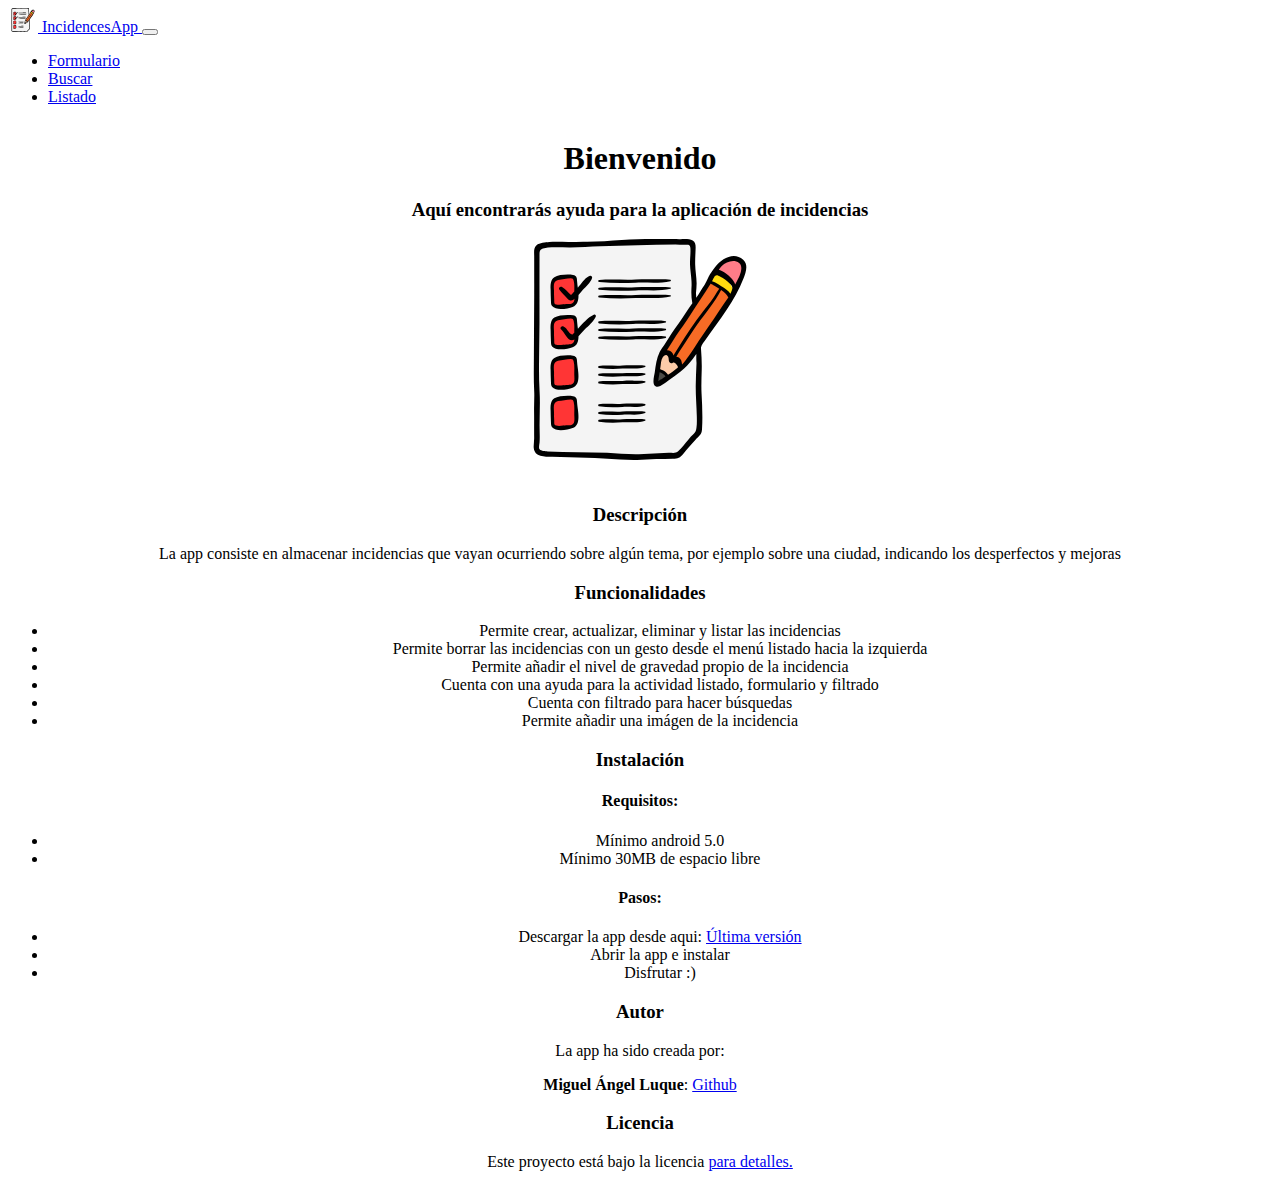
<file: docs/index.html>
<html>

<head>
    <!-- Required meta tags -->
    <meta charset="utf-8">
    <meta content="width=device-width, initial-scale=1" name="viewport">

    <!-- Bootstrap CSS -->
    <link crossorigin="anonymous"
          href="https://cdn.jsdelivr.net/npm/bootstrap@5.0.0-beta2/dist/css/bootstrap.min.css"
          integrity="sha384-BmbxuPwQa2lc/FVzBcNJ7UAyJxM6wuqIj61tLrc4wSX0szH/Ev+nYRRuWlolflfl"
          rel="stylesheet">

    <title>Ayuda IncidencesApp</title>
    <link href="./css/css.css" rel="stylesheet" type="text/css"/>
</head>

<body>
<nav class="navbar navbar-expand-lg navbar-dark bg-dark">
    <div class="container-fluid">
        <a class="navbar-brand" href="index.html">
            <img alt="" class="d-inline-block align-top" height="24" src="images/notas.svg"
                 width="30">
            IncidencesApp
        </a>
        <button aria-controls="navbarNav" aria-expanded="false" aria-label="Toggle navigation"
                class="navbar-toggler" data-bs-target="#navbarNav" data-bs-toggle="collapse"
                type="button">
            <span class="navbar-toggler-icon"></span>
        </button>
        <div class="collapse navbar-collapse" id="navbarNav">
            <ul class="navbar-nav">
                <li class="nav-item">
                    <a class="nav-link" href="form.html">Formulario</a>
                </li>
                <li class="nav-item">
                    <a class="nav-link" href="search.html">Buscar</a>
                </li>
                <li class="nav-item">
                    <a class="nav-link" href="list.html">Listado</a>
                </li>
            </ul>
        </div>
    </div>
</nav>
<h1 style="padding-top: 1%;">Bienvenido</h1>
<h3>Aquí encontrarás ayuda para la aplicación de incidencias</h3>
<img src="images/notas.svg"
     style="margin: auto; width: 25%;height: 25%; display: flex; justify-content: center;">

<h3 style="text-align: center; padding-top: 2%;">Descripción</h3>
<p>La app consiste en almacenar incidencias que vayan ocurriendo sobre algún tema, por ejemplo sobre
    una ciudad,
    indicando los desperfectos y mejoras</p>

<h3>Funcionalidades</h3>

<div class="list">
    <ul>
        <li>Permite crear, actualizar, eliminar y listar las incidencias</li>
        <li>Permite borrar las incidencias con un gesto desde el menú listado hacia la izquierda
        </li>
        <li>Permite añadir el nivel de gravedad propio de la incidencia</li>
        <li>Cuenta con una ayuda para la actividad listado, formulario y filtrado</li>
        <li>Cuenta con filtrado para hacer búsquedas</li>
        <li>Permite añadir una imágen de la incidencia</li>

    </ul>
</div>

<h3>Instalación</h3>
<h4>Requisitos:</h4>
<div class="list">
    <ul>
        <li>Mínimo android 5.0</li>
        <li>Mínimo 30MB de espacio libre</li>
    </ul>
</div>
<h4>Pasos:</h4>
<div class="list">
    <ul>
        <li>Descargar la app desde aqui: <a
                href="https://github.com/luquee21/Incidencias/releases/latest"> Última
            versión</a></li>
        <li>Abrir la app e instalar</li>
        <li>Disfrutar :)</li>
    </ul>
</div>
<h3>Autor</h3>
<p>La app ha sido creada por:</p>
<p><strong>Miguel Ángel Luque</strong>: <a href="https://github.com/luquee21/">Github</a></p>

<h3>Licencia</h3>
<p>Este proyecto está bajo la licencia <a
        href="https://github.com/luquee21/Incidencias/blob/master/License.md">
    para detalles.</p>


<script crossorigin="anonymous"
        integrity="sha384-b5kHyXgcpbZJO/tY9Ul7kGkf1S0CWuKcCD38l8YkeH8z8QjE0GmW1gYU5S9FOnJ0"
        src="https://cdn.jsdelivr.net/npm/bootstrap@5.0.0-beta2/dist/js/bootstrap.bundle.min.js"></script>
</body>


</html>
</file>
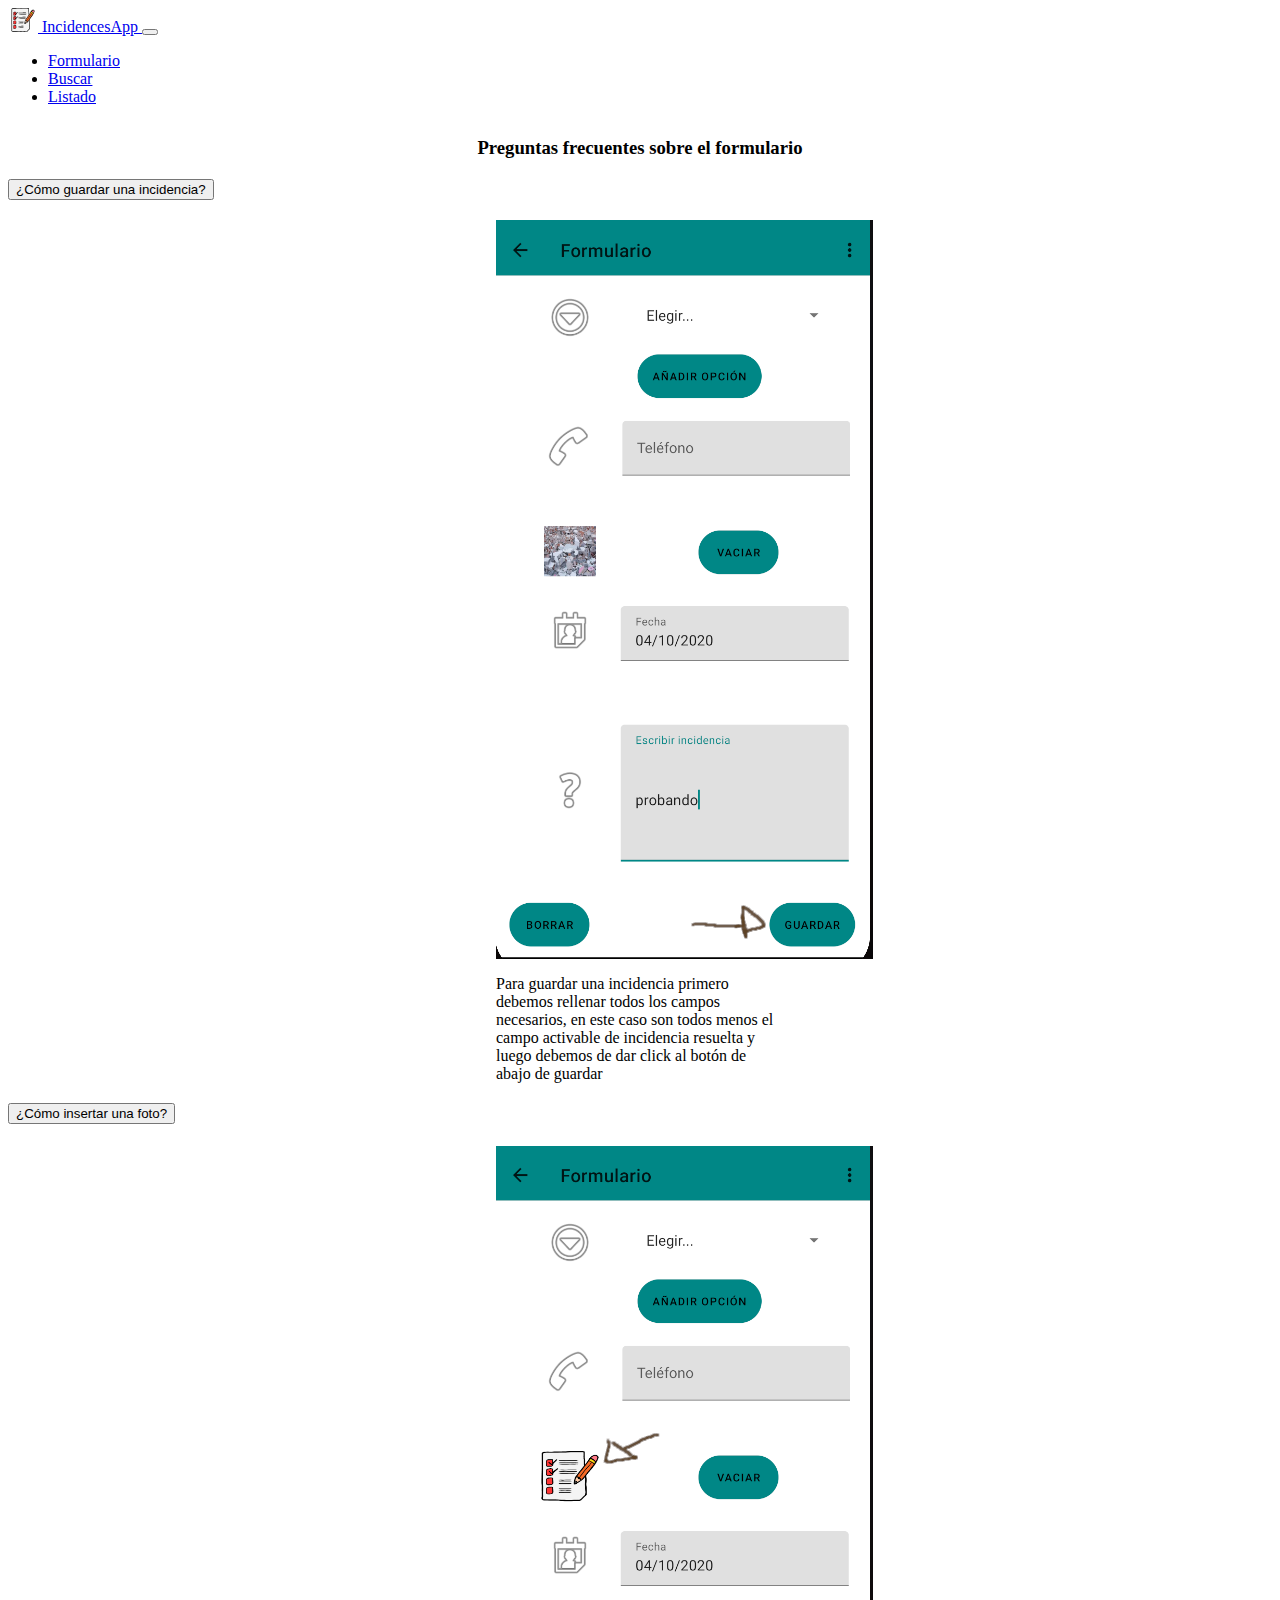
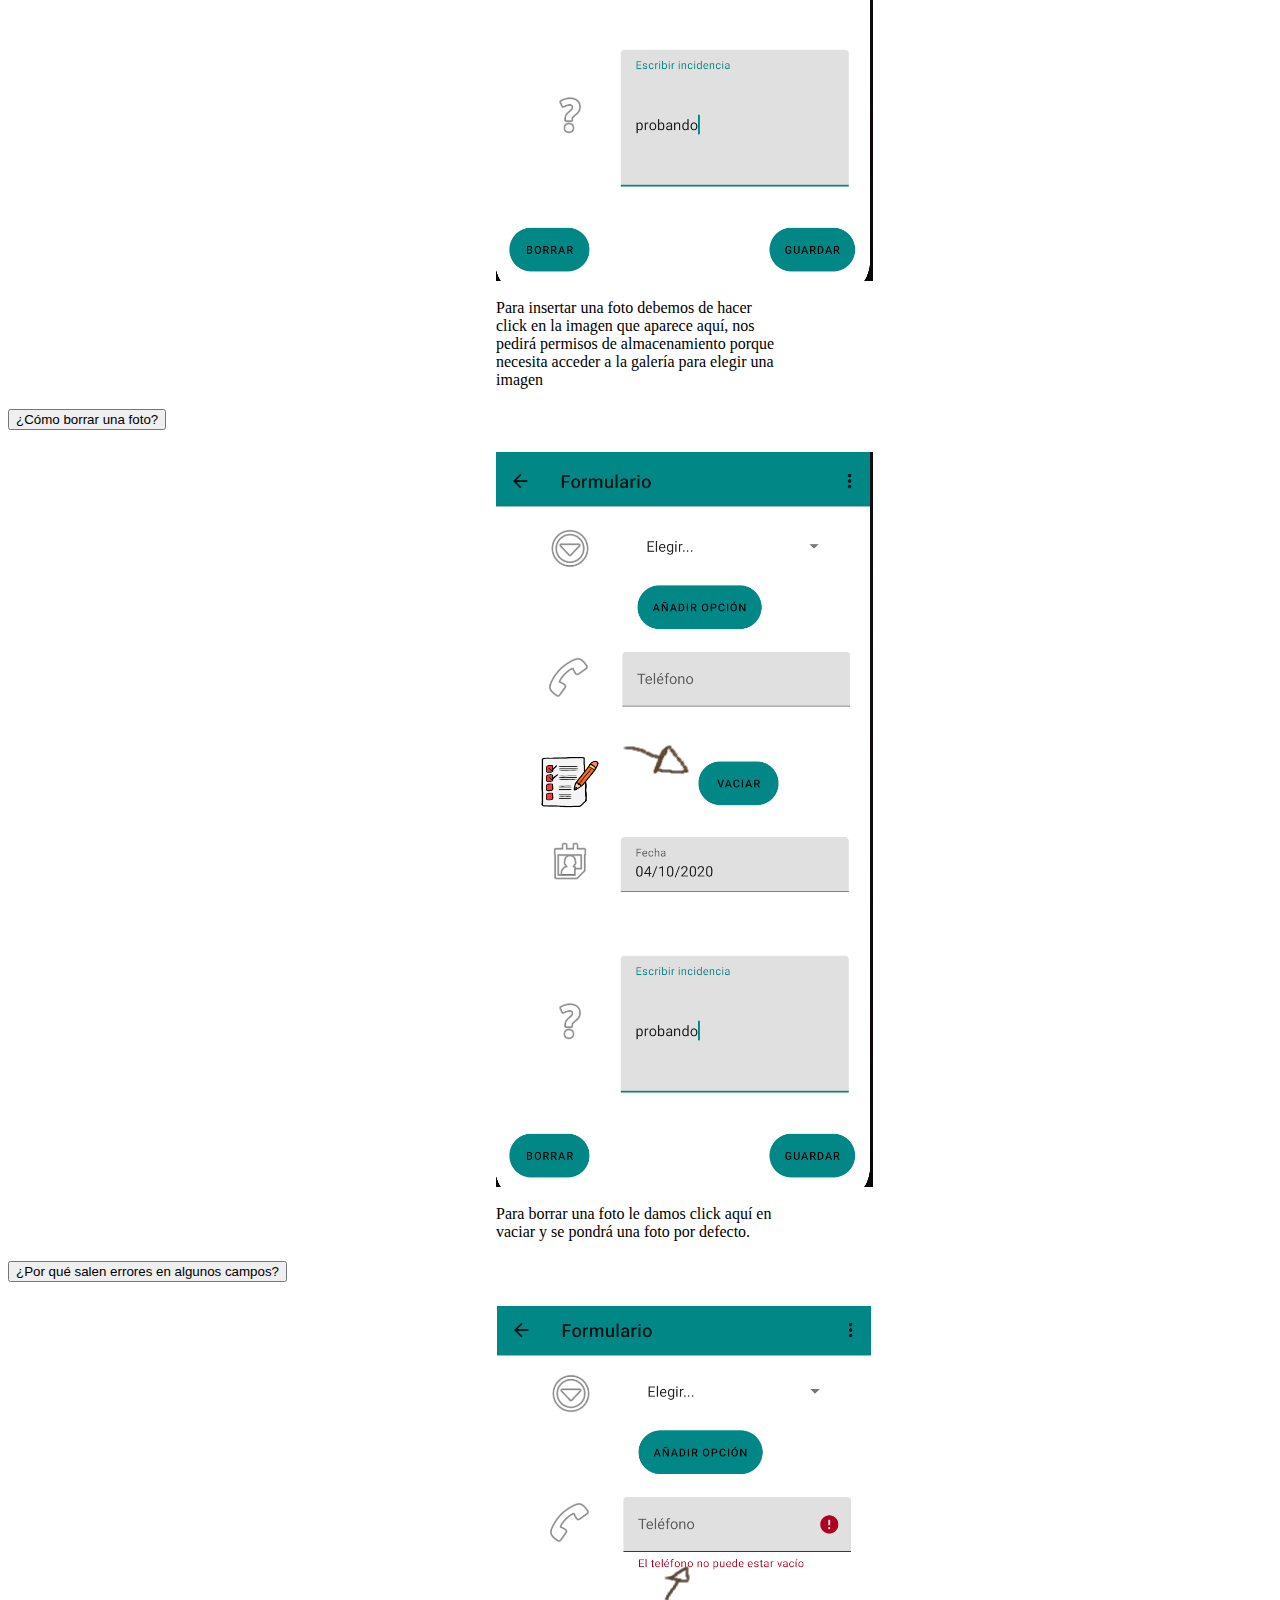
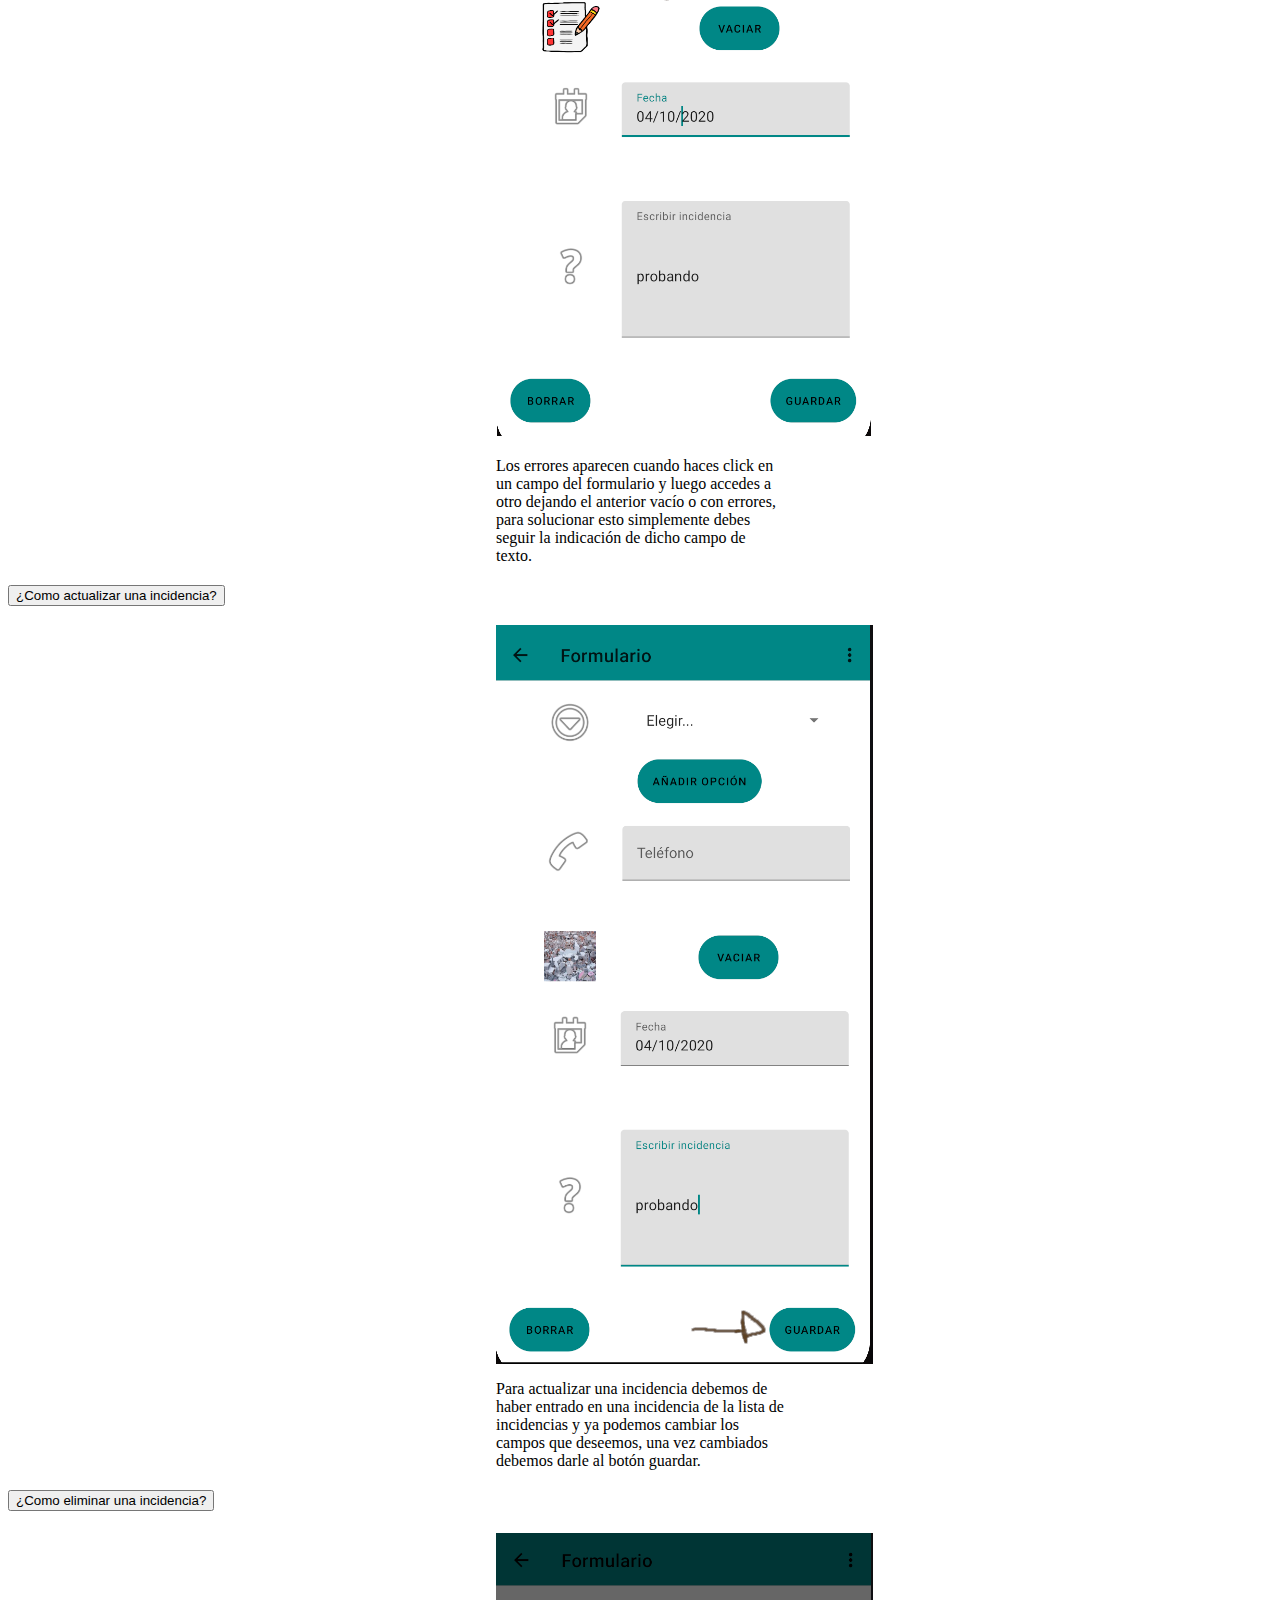
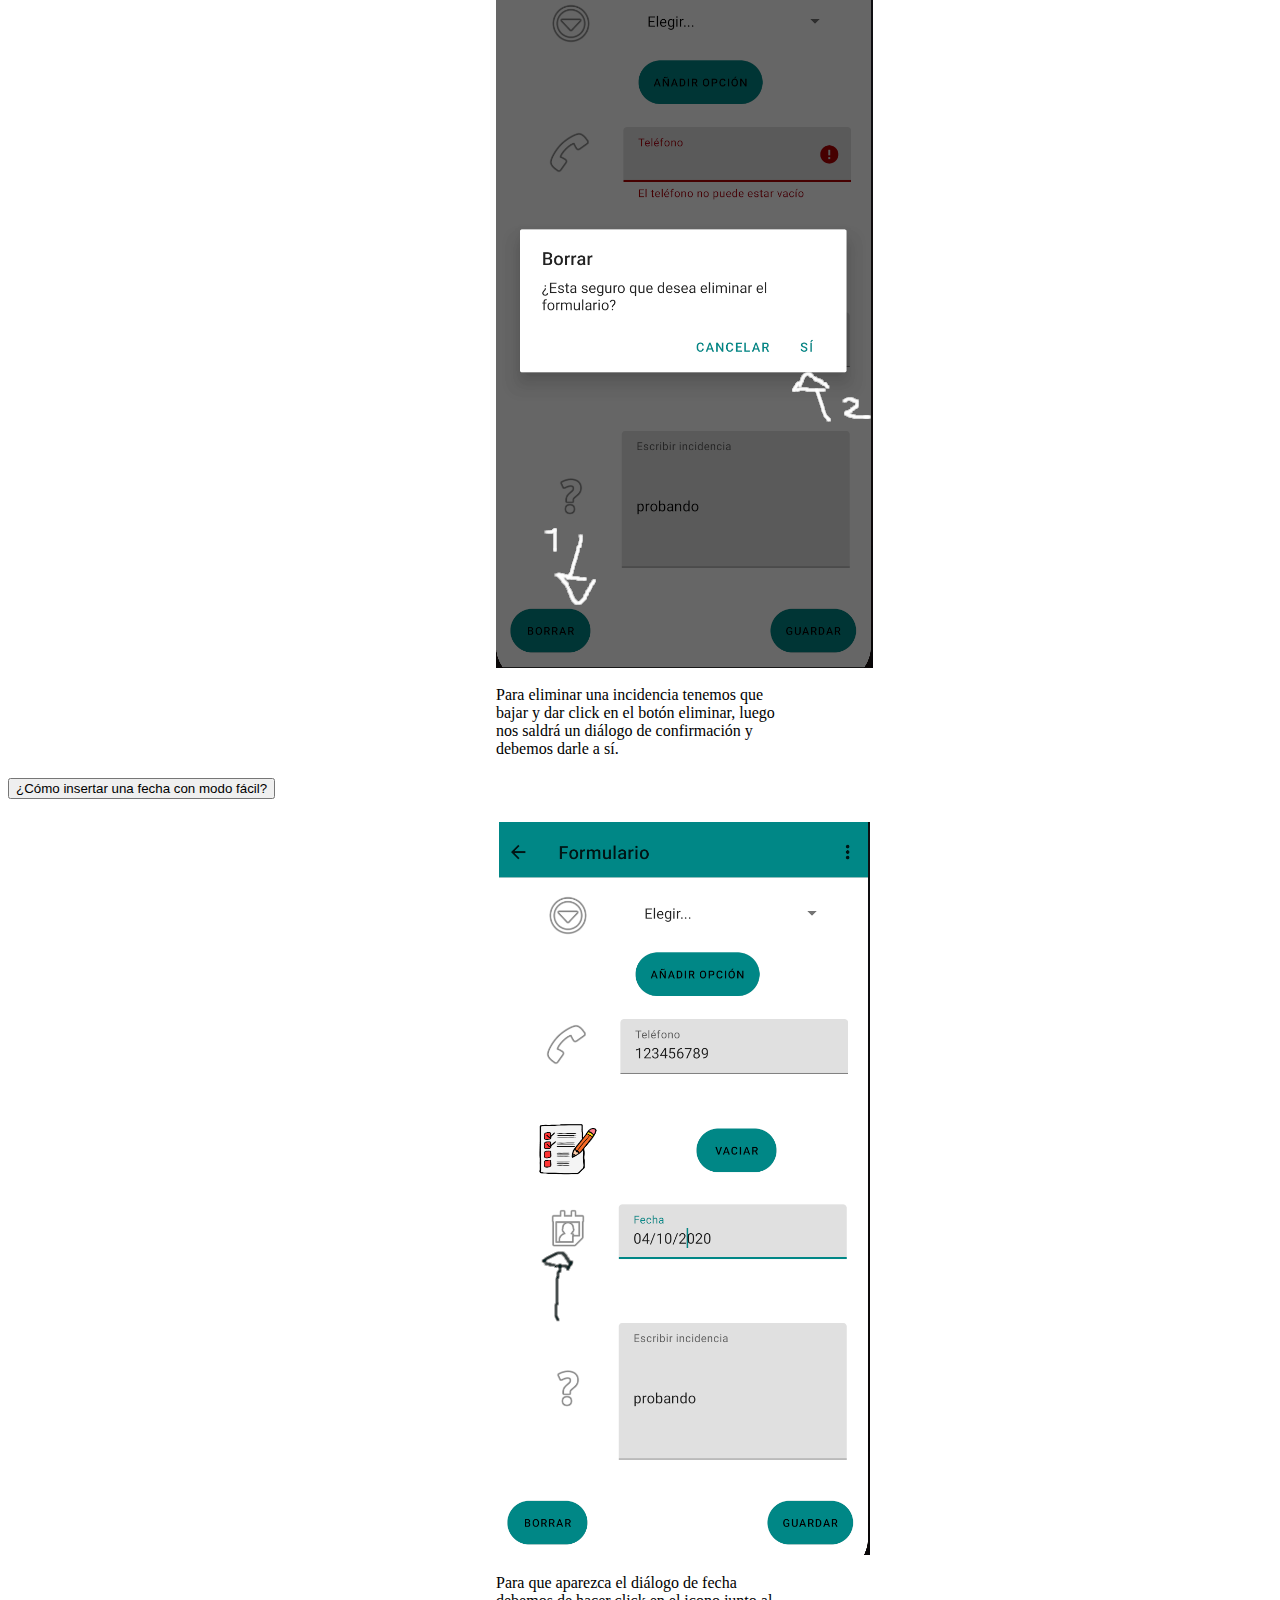
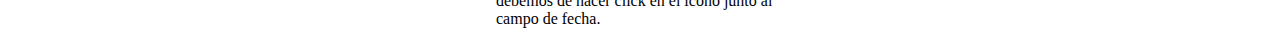
<file: docs/form.html>
<html>

<head>
    <!-- Required meta tags -->
    <meta charset="utf-8">
    <meta content="width=device-width, initial-scale=1" name="viewport">

    <!-- Bootstrap CSS -->
    <link crossorigin="anonymous"
          href="https://cdn.jsdelivr.net/npm/bootstrap@5.0.0-beta2/dist/css/bootstrap.min.css"
          integrity="sha384-BmbxuPwQa2lc/FVzBcNJ7UAyJxM6wuqIj61tLrc4wSX0szH/Ev+nYRRuWlolflfl"
          rel="stylesheet">

    <title>Ayuda formulario</title>
</head>

<body>
<nav class="navbar navbar-expand-lg navbar-dark bg-dark">
    <div class="container-fluid">
        <a class="navbar-brand" href="index.html">
            <img alt="" class="d-inline-block align-top" height="24" src="images/notas.svg"
                 width="30">
            IncidencesApp
        </a>
        <button aria-controls="navbarNav" aria-expanded="false" aria-label="Toggle navigation"
                class="navbar-toggler"
                data-bs-target="#navbarNav" data-bs-toggle="collapse" type="button">
            <span class="navbar-toggler-icon"></span>
        </button>
        <div class="collapse navbar-collapse" id="navbarNav">
            <ul class="navbar-nav">
                <li class="nav-item">
                    <a class="nav-link" href="form.html">Formulario</a>
                </li>
                <li class="nav-item">
                    <a class="nav-link" href="search.html">Buscar</a>
                </li>
                <li class="nav-item">
                    <a class="nav-link" href="list.html">Listado</a>
                </li>
            </ul>
        </div>
    </div>
</nav>

<h3 style="text-align: center;padding-top: 1%;">Preguntas frecuentes sobre el formulario</h3>

<div class="accordion accordion-flush" id="accordionFlushExample">
    <div class="accordion-item">
        <h2 class="accordion-header" id="flush-headingOne">
            <button aria-controls="flush-collapseOne" aria-expanded="false"
                    class="accordion-button collapsed"
                    data-bs-target="#flush-collapseOne" data-bs-toggle="collapse" type="button">
                ¿Cómo guardar una incidencia?
            </button>
        </h2>
        <div aria-labelledby="flush-headingOne" class="accordion-collapse collapse"
             data-bs-parent="#accordionFlushExample"
             id="flush-collapseOne">
            <div class="accordion-body">
                <div class="card" style="width: 18rem; justify-content: center; margin: 0 auto;">
                    <img alt="..." class="card-img-top" src="images/guardarform.png">
                    <div class="card-body">
                        <p class="card-text">
                            Para guardar una incidencia primero debemos rellenar todos los campos
                            necesarios, en este caso son todos
                            menos el campo activable de incidencia resuelta y luego debemos de dar
                            click al botón de abajo de
                            guardar
                    </div>
                    </p>
                </div>
            </div>
        </div>
    </div>
    <div class="accordion-item">
        <h2 class="accordion-header" id="flush-headingTwo">
            <button aria-controls="flush-collapseTwo" aria-expanded="false"
                    class="accordion-button collapsed"
                    data-bs-target="#flush-collapseTwo" data-bs-toggle="collapse" type="button">
                ¿Cómo insertar una foto?
            </button>
        </h2>
        <div aria-labelledby="flush-headingTwo" class="accordion-collapse collapse"
             data-bs-parent="#accordionFlushExample"
             id="flush-collapseTwo">
            <div class="accordion-body">
                <div class="card" style="width: 18rem; justify-content: center; margin: 0 auto;">
                    <img alt="..." class="card-img-top" src="images/fotoform.png">
                    <div class="card-body">
                        <p class="card-text">
                            Para insertar una foto debemos de hacer click en la imagen que aparece
                            aquí, nos pedirá permisos de
                            almacenamiento porque necesita acceder a la galería para elegir una
                            imagen
                    </div>
                    </p>
                </div>
            </div>
        </div>
    </div>
    <div class="accordion-item">
        <h2 class="accordion-header" id="flush-headingThree">
            <button aria-controls="flush-collapseThree" aria-expanded="false"
                    class="accordion-button collapsed"
                    data-bs-target="#flush-collapseThree" data-bs-toggle="collapse" type="button">
                ¿Cómo borrar una foto?
            </button>
        </h2>
        <div aria-labelledby="flush-headingThree" class="accordion-collapse collapse"
             data-bs-parent="#accordionFlushExample"
             id="flush-collapseThree">
            <div class="accordion-body">
                <div class="card" style="width: 18rem; justify-content: center; margin: 0 auto;">
                    <img alt="..." class="card-img-top" src="images/vaciarfotoform.png">
                    <div class="card-body">
                        <p class="card-text">
                            Para borrar una foto le damos click aquí en vaciar y se pondrá una foto
                            por defecto.
                        </p>
                    </div>
                </div>
            </div>
        </div>
    </div>
    <div class="accordion-item">
        <h2 class="accordion-header" id="flush-headingFour">
            <button aria-controls="flush-collapseFour" aria-expanded="false"
                    class="accordion-button collapsed"
                    data-bs-target="#flush-collapseFour" data-bs-toggle="collapse" type="button">
                ¿Por qué salen errores en algunos campos?
            </button>
        </h2>
        <div aria-labelledby="flush-headingFour" class="accordion-collapse collapse"
             data-bs-parent="#accordionFlushExample"
             id="flush-collapseFour">
            <div class="accordion-body">
                <div class="card" style="width: 18rem; justify-content: center; margin: 0 auto;">
                    <img alt="..." class="card-img-top" src="images/erroresform.png">
                    <div class="card-body">
                        <p class="card-text">
                            Los errores aparecen cuando haces click en un campo del formulario y
                            luego accedes a otro dejando el
                            anterior vacío o con errores, para solucionar esto simplemente debes
                            seguir la indicación de dicho
                            campo de texto.
                        </p>
                    </div>
                </div>
            </div>
        </div>
    </div>
    <div class="accordion-item">
        <h2 class="accordion-header" id="flush-headingFive">
            <button aria-controls="flush-collapseFive" aria-expanded="false"
                    class="accordion-button collapsed"
                    data-bs-target="#flush-collapseFive" data-bs-toggle="collapse" type="button">
                ¿Como actualizar una incidencia?
            </button>
        </h2>
        <div aria-labelledby="flush-headingFive" class="accordion-collapse collapse"
             data-bs-parent="#accordionFlushExample"
             id="flush-collapseFive">
            <div class="accordion-body">
                <div class="card" style="width: 18rem; justify-content: center; margin: 0 auto;">
                    <img alt="..." class="card-img-top" src="images/guardarform.png">
                    <div class="card-body">
                        <p class="card-text">
                            Para actualizar una incidencia debemos de haber entrado en una
                            incidencia de la lista de
                            incidencias y
                            ya podemos cambiar los campos que deseemos, una vez cambiados debemos
                            darle al botón guardar.
                        </p>
                    </div>
                </div>
            </div>
        </div>
    </div>
    <div class="accordion-item">
        <h2 class="accordion-header" id="flush-headingSix">
            <button aria-controls="flush-collapseSix" aria-expanded="false"
                    class="accordion-button collapsed"
                    data-bs-target="#flush-collapseSix" data-bs-toggle="collapse" type="button">
                ¿Como eliminar una incidencia?
            </button>
        </h2>
        <div aria-labelledby="flush-headingSix" class="accordion-collapse collapse"
             data-bs-parent="#accordionFlushExample"
             id="flush-collapseSix">
            <div class="accordion-body">
                <div class="card" style="width: 18rem; justify-content: center; margin: 0 auto;">
                    <img alt="..." class="card-img-top" src="images/borrarform.png">
                    <div class="card-body">
                        <p class="card-text">
                            Para eliminar una incidencia tenemos que bajar y dar click en el botón
                            eliminar, luego nos saldrá un diálogo de confirmación y debemos darle a
                            sí.
                        </p>
                    </div>
                </div>
            </div>
        </div>
    </div>
    <div class="accordion-item">
        <h2 class="accordion-header" id="flush-headingSeven">
            <button aria-controls="flush-collapseSeven" aria-expanded="false"
                    class="accordion-button collapsed"
                    data-bs-target="#flush-collapseSeven" data-bs-toggle="collapse" type="button">
                ¿Cómo insertar una fecha con modo fácil?
            </button>
        </h2>
        <div aria-labelledby="flush-headingSeven" class="accordion-collapse collapse"
             data-bs-parent="#accordionFlushExample"
             id="flush-collapseSeven">
            <div class="accordion-body">
                <div class="card" style="width: 18rem; justify-content: center; margin: 0 auto;">
                    <img alt="..." class="card-img-top" src="images/fechaform.png">
                    <div class="card-body">
                        <p class="card-text">
                            Para que aparezca el diálogo de fecha debemos de hacer click en el icono
                            junto al campo de
                            fecha.
                        </p>
                    </div>
                </div>
            </div>
        </div>
    </div>
</div>
<script crossorigin="anonymous"
        integrity="sha384-b5kHyXgcpbZJO/tY9Ul7kGkf1S0CWuKcCD38l8YkeH8z8QjE0GmW1gYU5S9FOnJ0"
        src="https://cdn.jsdelivr.net/npm/bootstrap@5.0.0-beta2/dist/js/bootstrap.bundle.min.js"></script>
</body>


</html>
</file>
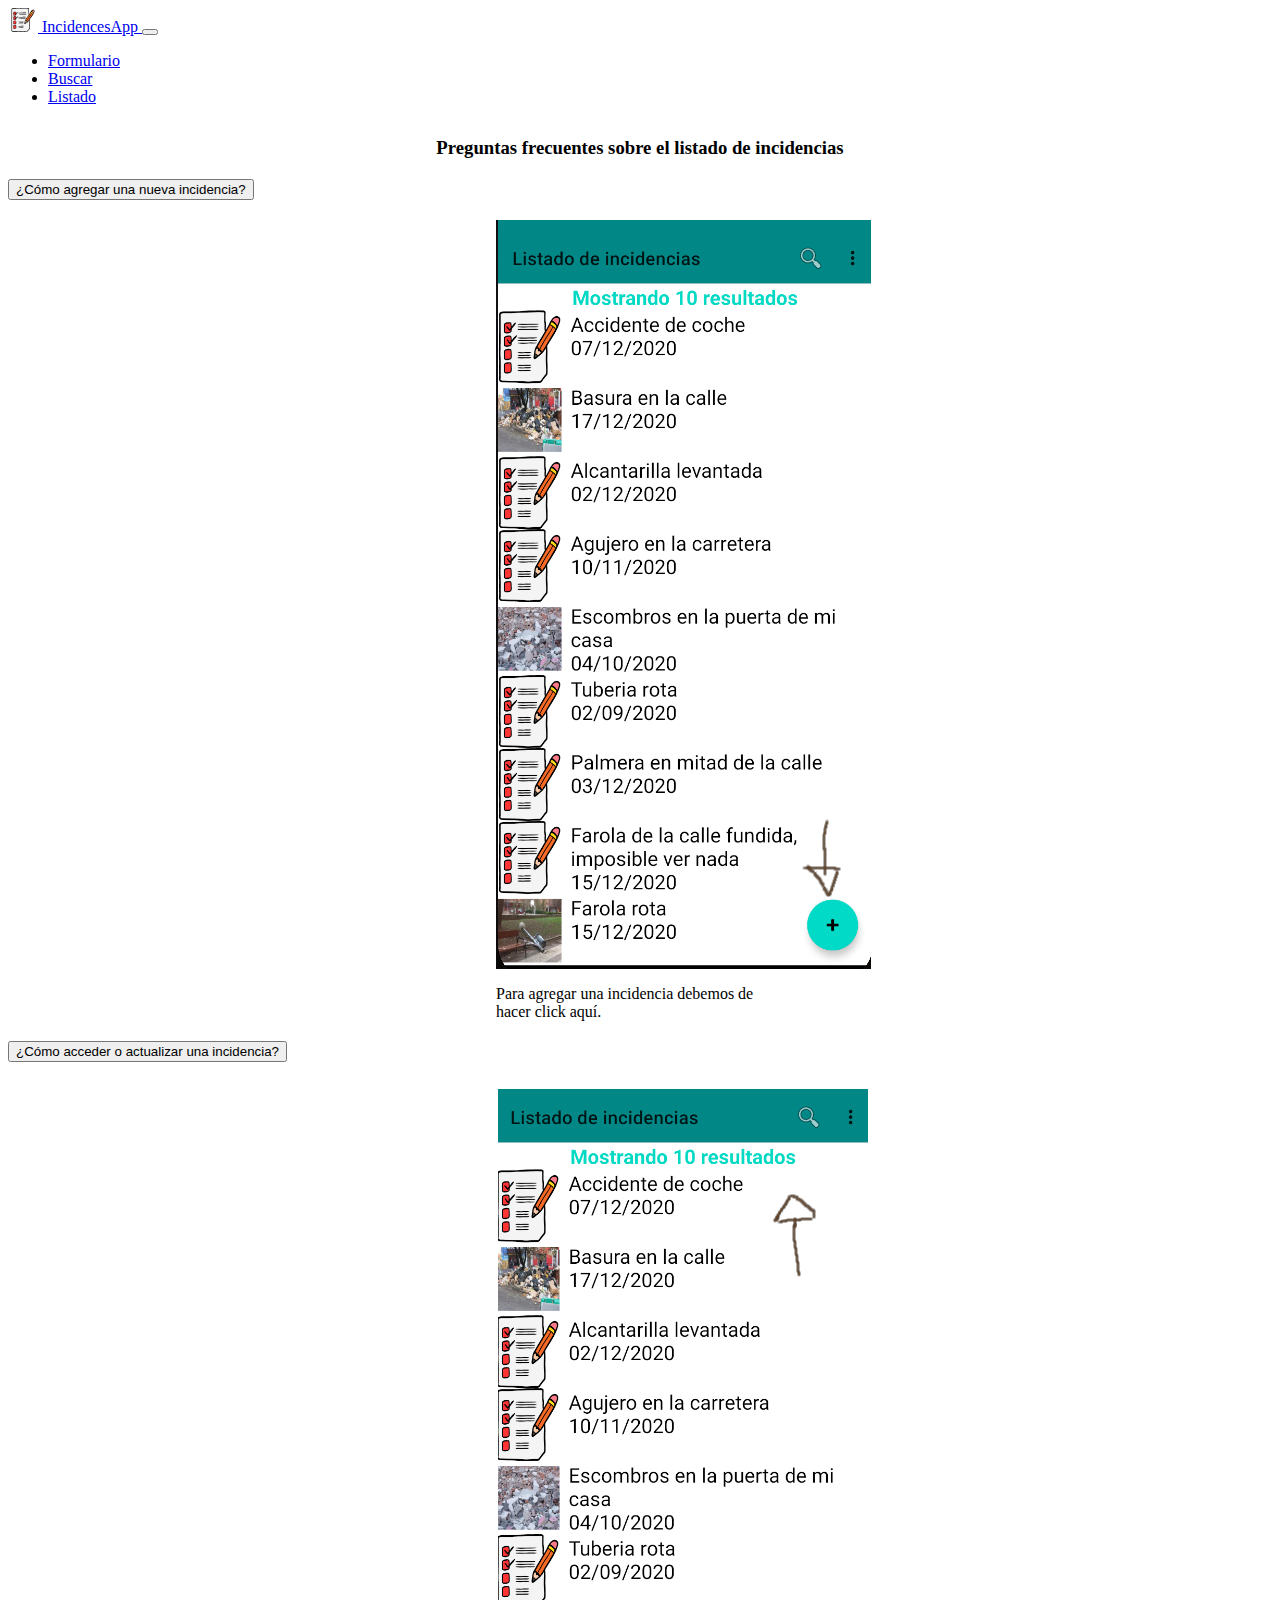
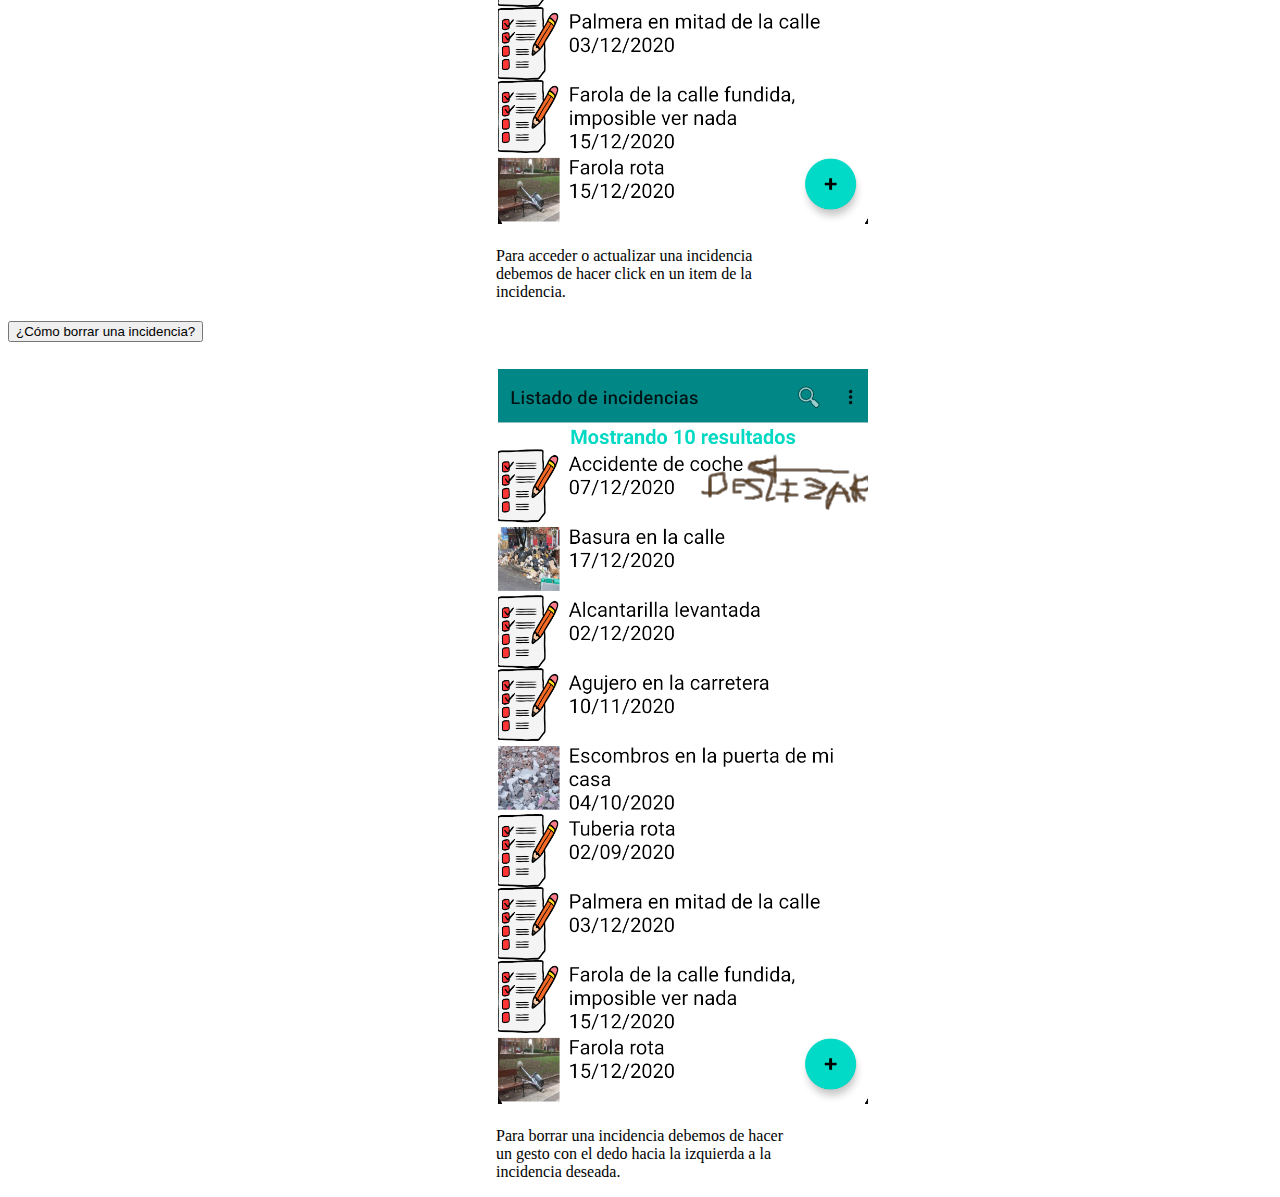
<file: docs/list.html>
<html>

<head>
    <!-- Required meta tags -->
    <meta charset="utf-8">
    <meta content="width=device-width, initial-scale=1" name="viewport">

    <!-- Bootstrap CSS -->
    <link crossorigin="anonymous"
          href="https://cdn.jsdelivr.net/npm/bootstrap@5.0.0-beta2/dist/css/bootstrap.min.css"
          integrity="sha384-BmbxuPwQa2lc/FVzBcNJ7UAyJxM6wuqIj61tLrc4wSX0szH/Ev+nYRRuWlolflfl"
          rel="stylesheet">

    <title>Ayuda listado</title>
</head>

<body>
<nav class="navbar navbar-expand-lg navbar-dark bg-dark">
    <div class="container-fluid">
        <a class="navbar-brand" href="index.html">
            <img alt="" class="d-inline-block align-top" height="24" src="images/notas.svg"
                 width="30">
            IncidencesApp
        </a>
        <button aria-controls="navbarNav" aria-expanded="false" aria-label="Toggle navigation"
                class="navbar-toggler"
                data-bs-target="#navbarNav" data-bs-toggle="collapse" type="button">
            <span class="navbar-toggler-icon"></span>
        </button>
        <div class="collapse navbar-collapse" id="navbarNav">
            <ul class="navbar-nav">
                <li class="nav-item">
                    <a class="nav-link" href="form.html">Formulario</a>
                </li>
                <li class="nav-item">
                    <a class="nav-link" href="search.html">Buscar</a>
                </li>
                <li class="nav-item">
                    <a class="nav-link" href="list.html">Listado</a>
                </li>
            </ul>
        </div>
    </div>
</nav>

<h3 style="text-align: center;padding-top: 1%;">Preguntas frecuentes sobre el listado de
    incidencias</h3>

<div class="accordion accordion-flush" id="accordionFlushExample">
    <div class="accordion-item">
        <h2 class="accordion-header" id="flush-headingOne">
            <button aria-controls="flush-collapseOne" aria-expanded="false"
                    class="accordion-button collapsed"
                    data-bs-target="#flush-collapseOne" data-bs-toggle="collapse" type="button">
                ¿Cómo agregar una nueva incidencia?
            </button>
        </h2>
        <div aria-labelledby="flush-headingOne" class="accordion-collapse collapse"
             data-bs-parent="#accordionFlushExample"
             id="flush-collapseOne">
            <div class="accordion-body">
                <div class="card" style="width: 18rem; justify-content: center; margin: 0 auto;">
                    <img alt="..." class="card-img-top" src="images/agregarincidencia.png">
                    <div class="card-body">
                        <p class="card-text">
                            Para agregar una incidencia debemos de hacer click aquí.
                        </p>
                    </div>
                </div>
            </div>
        </div>
    </div>
    <div class="accordion-item">
        <h2 class="accordion-header" id="flush-headingTwo">
            <button aria-controls="flush-collapseTwo" aria-expanded="false"
                    class="accordion-button collapsed"
                    data-bs-target="#flush-collapseTwo" data-bs-toggle="collapse" type="button">
                ¿Cómo acceder o actualizar una incidencia?
            </button>
        </h2>
        <div aria-labelledby="flush-headingTwo" class="accordion-collapse collapse"
             data-bs-parent="#accordionFlushExample"
             id="flush-collapseTwo">
            <div class="accordion-body">
                <div class="card" style="width: 18rem; justify-content: center; margin: 0 auto;">
                    <img alt="..." class="card-img-top" src="images/clickitem.png">
                    <div class="card-body">
                        <p class="card-text">
                            Para acceder o actualizar una incidencia debemos de hacer click en un
                            item de la incidencia.
                        </p>
                    </div>
                </div>
            </div>
        </div>
    </div>
    <div class="accordion-item">
        <h2 class="accordion-header" id="flush-headingThree">
            <button aria-controls="flush-collapseThree" aria-expanded="false"
                    class="accordion-button collapsed"
                    data-bs-target="#flush-collapseThree" data-bs-toggle="collapse" type="button">
                ¿Cómo borrar una incidencia?
            </button>
        </h2>
        <div aria-labelledby="flush-headingThree" class="accordion-collapse collapse"
             data-bs-parent="#accordionFlushExample"
             id="flush-collapseThree">
            <div class="accordion-body">
                <div class="card" style="width: 18rem; justify-content: center; margin: 0 auto;">
                    <img alt="..." class="card-img-top" src="images/swipeborrar.png">
                    <div class="card-body">
                        <p class="card-text">
                            Para borrar una incidencia debemos de hacer un gesto con el dedo hacia
                            la izquierda a la incidencia
                            deseada.
                        </p>
                    </div>
                </div>
            </div>
        </div>
    </div>
</div>

<script crossorigin="anonymous"
        integrity="sha384-b5kHyXgcpbZJO/tY9Ul7kGkf1S0CWuKcCD38l8YkeH8z8QjE0GmW1gYU5S9FOnJ0"
        src="https://cdn.jsdelivr.net/npm/bootstrap@5.0.0-beta2/dist/js/bootstrap.bundle.min.js"></script>
</body>


</html>
</file>
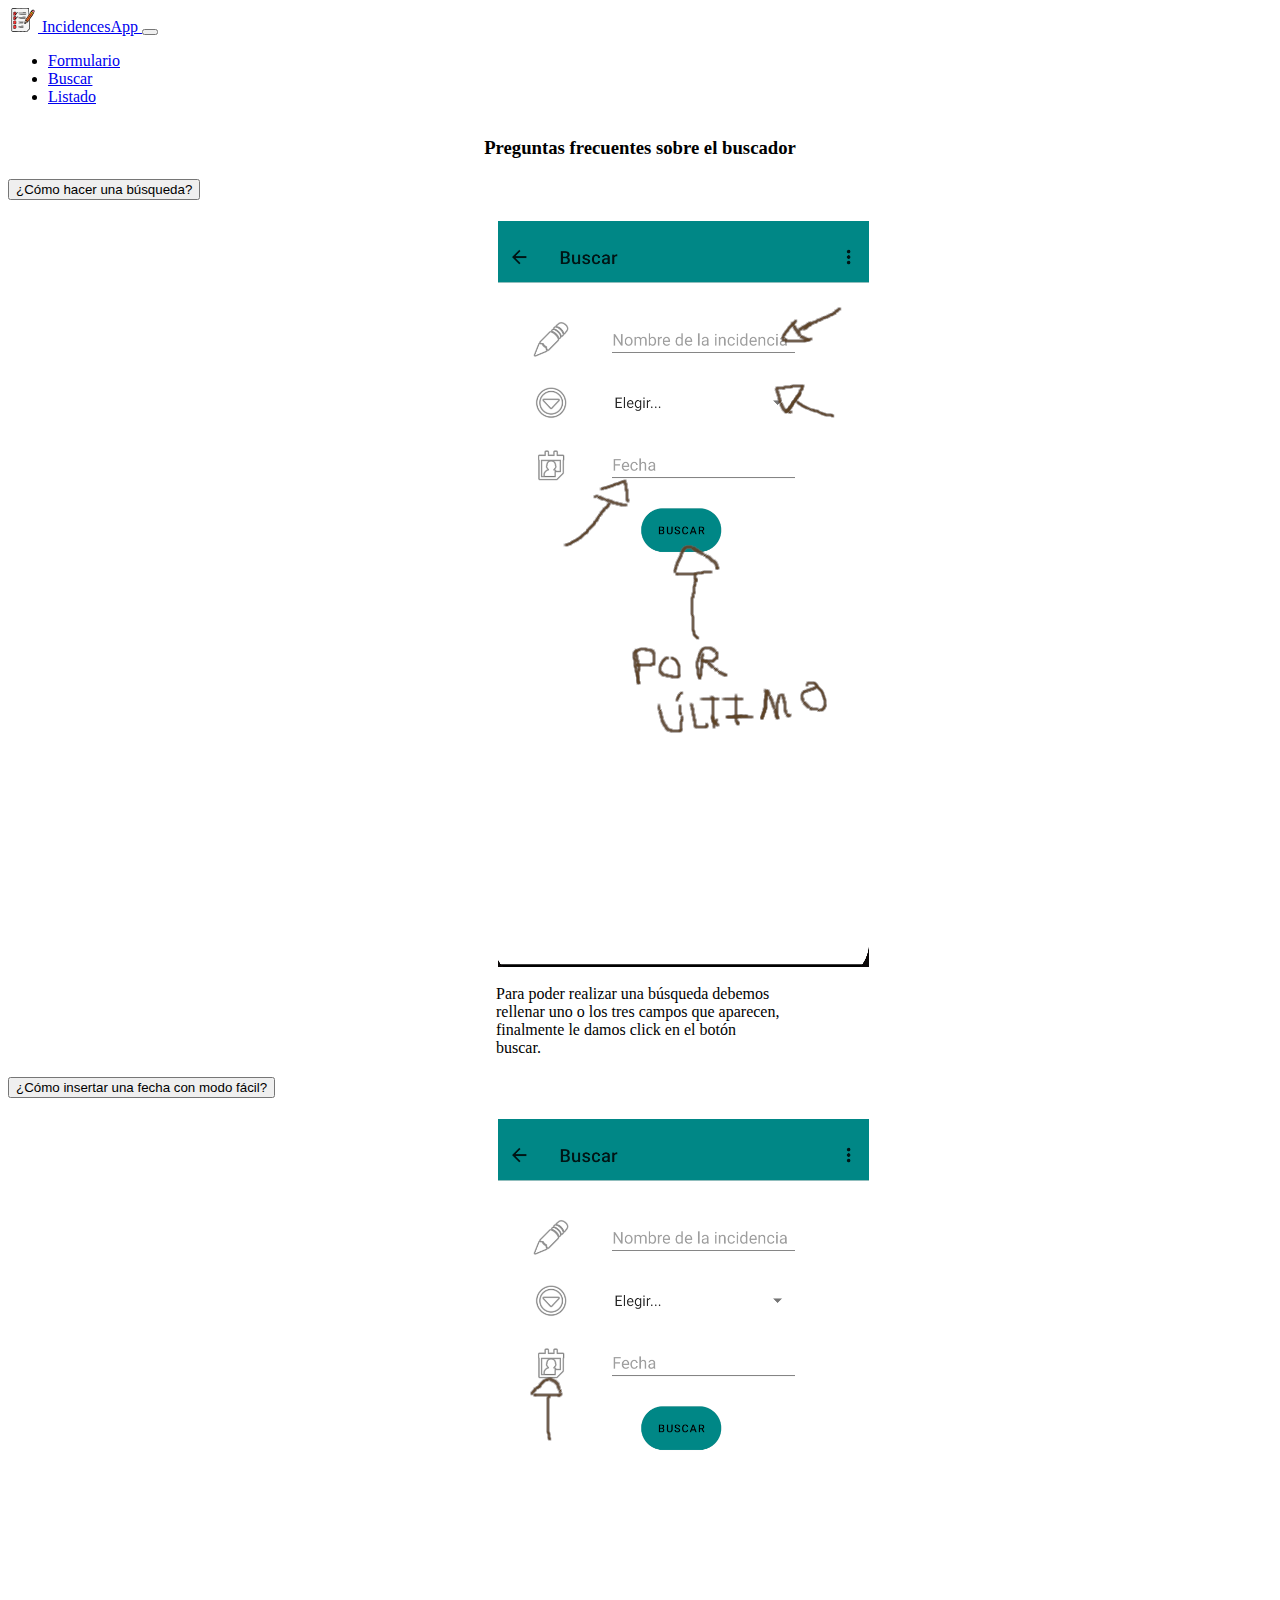
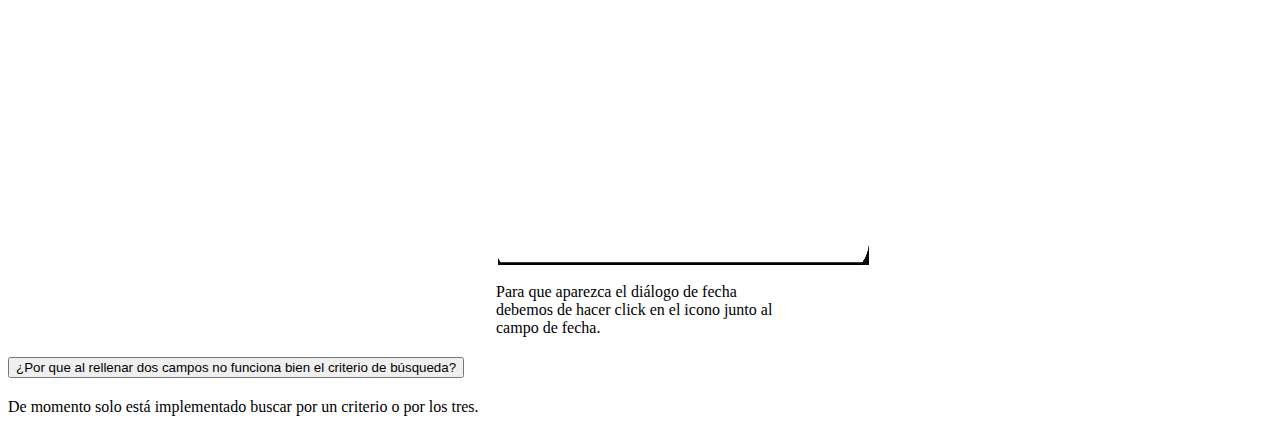
<file: docs/search.html>
<html>

<head>
    <!-- Required meta tags -->
    <meta charset="utf-8">
    <meta content="width=device-width, initial-scale=1" name="viewport">

    <!-- Bootstrap CSS -->
    <link crossorigin="anonymous"
          href="https://cdn.jsdelivr.net/npm/bootstrap@5.0.0-beta2/dist/css/bootstrap.min.css"
          integrity="sha384-BmbxuPwQa2lc/FVzBcNJ7UAyJxM6wuqIj61tLrc4wSX0szH/Ev+nYRRuWlolflfl"
          rel="stylesheet">

    <title>Ayuda al buscar</title>
</head>

<body>
<nav class="navbar navbar-expand-lg navbar-dark bg-dark">
    <div class="container-fluid">
        <a class="navbar-brand" href="index.html">
            <img alt="" class="d-inline-block align-top" height="24" src="images/notas.svg"
                 width="30">
            IncidencesApp
        </a>
        <button aria-controls="navbarNav" aria-expanded="false" aria-label="Toggle navigation"
                class="navbar-toggler"
                data-bs-target="#navbarNav" data-bs-toggle="collapse" type="button">
            <span class="navbar-toggler-icon"></span>
        </button>
        <div class="collapse navbar-collapse" id="navbarNav">
            <ul class="navbar-nav">
                <li class="nav-item">
                    <a class="nav-link" href="form.html">Formulario</a>
                </li>
                <li class="nav-item">
                    <a class="nav-link" href="search.html">Buscar</a>
                </li>
                <li class="nav-item">
                    <a class="nav-link" href="list.html">Listado</a>
                </li>
            </ul>
        </div>
    </div>
</nav>

<h3 style="text-align: center;padding-top: 1%;">Preguntas frecuentes sobre el buscador</h3>

<div class="accordion accordion-flush" id="accordionFlushExample">
    <div class="accordion-item">
        <h2 class="accordion-header" id="flush-headingOne">
            <button aria-controls="flush-collapseOne" aria-expanded="false"
                    class="accordion-button collapsed"
                    data-bs-target="#flush-collapseOne" data-bs-toggle="collapse" type="button">
                ¿Cómo hacer una búsqueda?
            </button>
        </h2>
        <div aria-labelledby="flush-headingOne" class="accordion-collapse collapse"
             data-bs-parent="#accordionFlushExample"
             id="flush-collapseOne">
            <div class="accordion-body">
                <div class="card" style="width: 18rem; justify-content: center; margin: 0 auto;">
                    <img alt="..." class="card-img-top" src="images/buscar.png">
                    <div class="card-body">
                        <p class="card-text">
                            Para poder realizar una búsqueda debemos rellenar uno o los tres campos
                            que aparecen, finalmente le
                            damos click en el botón buscar.
                        </p>
                    </div>
                </div>
            </div>
        </div>
    </div>
    <div class="accordion-item">
        <h2 class="accordion-header" id="flush-headingTwo">
            <button aria-controls="flush-collapseTwo" aria-expanded="false"
                    class="accordion-button collapsed"
                    data-bs-target="#flush-collapseTwo" data-bs-toggle="collapse" type="button">
                ¿Cómo insertar una fecha con modo fácil?
            </button>
        </h2>
        <div aria-labelledby="flush-headingTwo" class="accordion-collapse collapse"
             data-bs-parent="#accordionFlushExample"
             id="flush-collapseTwo">
            <div class="accordion-body">
                <div class="card" style="width: 18rem; justify-content: center; margin: 0 auto;">
                    <img alt="..." class="card-img-top" src="images/fechabuscar.png">
                    <div class="card-body">
                        <p class="card-text">
                            Para que aparezca el diálogo de fecha debemos de hacer click en el icono
                            junto al campo de fecha.
                        </p>
                    </div>
                </div>
            </div>
        </div>
    </div>
    <div class="accordion-item">
        <h2 class="accordion-header" id="flush-headingThree">
            <button aria-controls="flush-collapseThree" aria-expanded="false"
                    class="accordion-button collapsed"
                    data-bs-target="#flush-collapseThree" data-bs-toggle="collapse" type="button">
                ¿Por que al rellenar dos campos no funciona bien el criterio de búsqueda?
            </button>
        </h2>
        <div aria-labelledby="flush-headingThree" class="accordion-collapse collapse"
             data-bs-parent="#accordionFlushExample"
             id="flush-collapseThree">
            <div class="accordion-body">
                De momento solo está implementado buscar por un criterio o por los tres.
            </div>
        </div>
    </div>
</div>


<script crossorigin="anonymous"
        integrity="sha384-b5kHyXgcpbZJO/tY9Ul7kGkf1S0CWuKcCD38l8YkeH8z8QjE0GmW1gYU5S9FOnJ0"
        src="https://cdn.jsdelivr.net/npm/bootstrap@5.0.0-beta2/dist/js/bootstrap.bundle.min.js"></script>
</body>


</html>
</file>
<file: docs/css/css.css>
p{
    text-align: center;
}
h3{
    text-align: center;
}
h1{
    text-align: center;
}

h4{
    text-align: center;
}

.list{
    text-align: center;
}
</file>
